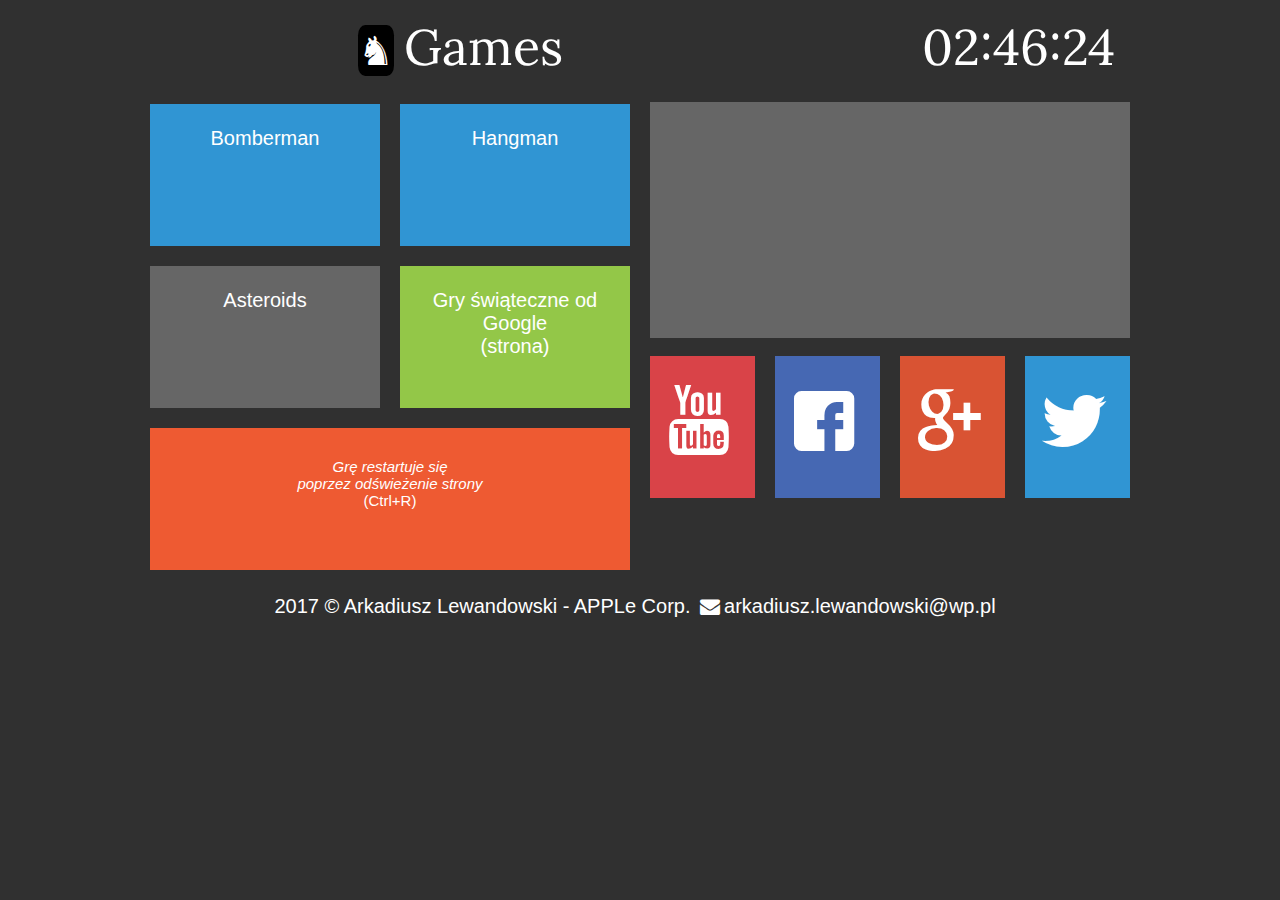
<file: index.html>
<!DOCTYPE HTML>
<html lang="pl">
<head>
  <meta charset="UTF-8"/>
  <meta http-equiv="X-UA-Campatible" content="IE=edge, chrome=1"/>
  
  <title> Games </title>
  
  <meta name="description" content="Programista webowy, HTML, CSS, JavaScript, MySQL, C++."/>
  <meta name="author" content="APPLe Corp."/>
  <meta name="keywords" description="programista, strona internetowa, html, css, js, mysql, portfolio, php"/>
  
  <link rel="stylesheet" href="style.css" type="text/css"/>
  <link rel="stylesheet" href="css/fontello.css" type="text/css"/>
  <link href="https://fonts.googleapis.com/css?family=Clicker+Script|Griffy|Indie+Flower|Lora" rel="stylesheet">
  <script src="timer.js"></script>
  
</head>

  <body onload="odliczanie();">
     <div id="container">
        <div class="rectangle">
		<a href="index.html"class=tilelinkhtml5>
		   <div id="logo">Games</div></a>
		   <div id="zegar">12:00:00</div>
		   <div style="clear:both;"></div>
		</div>
		
        <div class="squere">
		   
		      <div class="tile1" id="bomberman"><a target="_blank" href="Bomberman/bomberman.html"class=tilelink>
		        </i></br>Bomberman</a>
		      </div>
			  
		      <div class="tile1" id="hangman"><a target="_blank" href="Wisielec/index.html"class=tilelink>
		         </br>Hangman</a>
		      </div>
		      <div style="clear:both;"></div>
			  
			  
		      <div class="tile2" id="asteroids"><a target="_blank" href="AsteroidsK/index.html" class=tilelink>
		         </br>Asteroids</a>
		      </div>
			  
			  <a target="_blank" href="https://santatracker.google.com/village.html"class=tilelinkhtml5>
		      <div class="tile3" id="santa">
		          </br>Gry świąteczne od Google</br> (strona)
		      </div></a>
			  
		      <div style="clear:both;"></div>
			  
		      <div class="tile4">
		          <i>Grę restartuje się</br> poprzez odświeżenie strony</i></br> (Ctrl+R) 
		      </div>
		 </div>
		 
        <div class="squere">
		   <div class="tile5">
		     

		  </div>
		   <a href="http://youtube.com" target="_blank" class=tilelinkhtml5>
		   <div class="yt">
		      <i class="icon-youtube"></i>
		   </div></a>
		   
		   <a href="http://facebook.com" target="_blank" class=tilelinkhtml5>
		   <div class="fb">
		      <i class="icon-facebook-squared"></i>  
		   </div></a>
		   
		   <a href="http://plus.google.com" target="_blank" class=tilelinkhtml5>
		   <div class="gp">
		      <i class="icon-gplus"></i>
		   </div></a>
		   
		   <a href="http://twitter.com" target="_blank" class=tilelinkhtml5>
		   <div class="tw">
		      <i class="icon-twitter"></i>
		   </div></a>
		   
		   <div style="clear:both;"></div>
		</div>
        <div style="clear:both;"></div>
		
        <div class="rectangle">2017 &copy; Arkadiusz Lewandowski - APPLe Corp. <i class="icon-mail-alt"></i>arkadiusz.lewandowski@wp.pl</div>

</div>
<script src="jquery-3.2.1.min.js"></script>
<script src="app.js"></script>
</body>
</html>
</file>
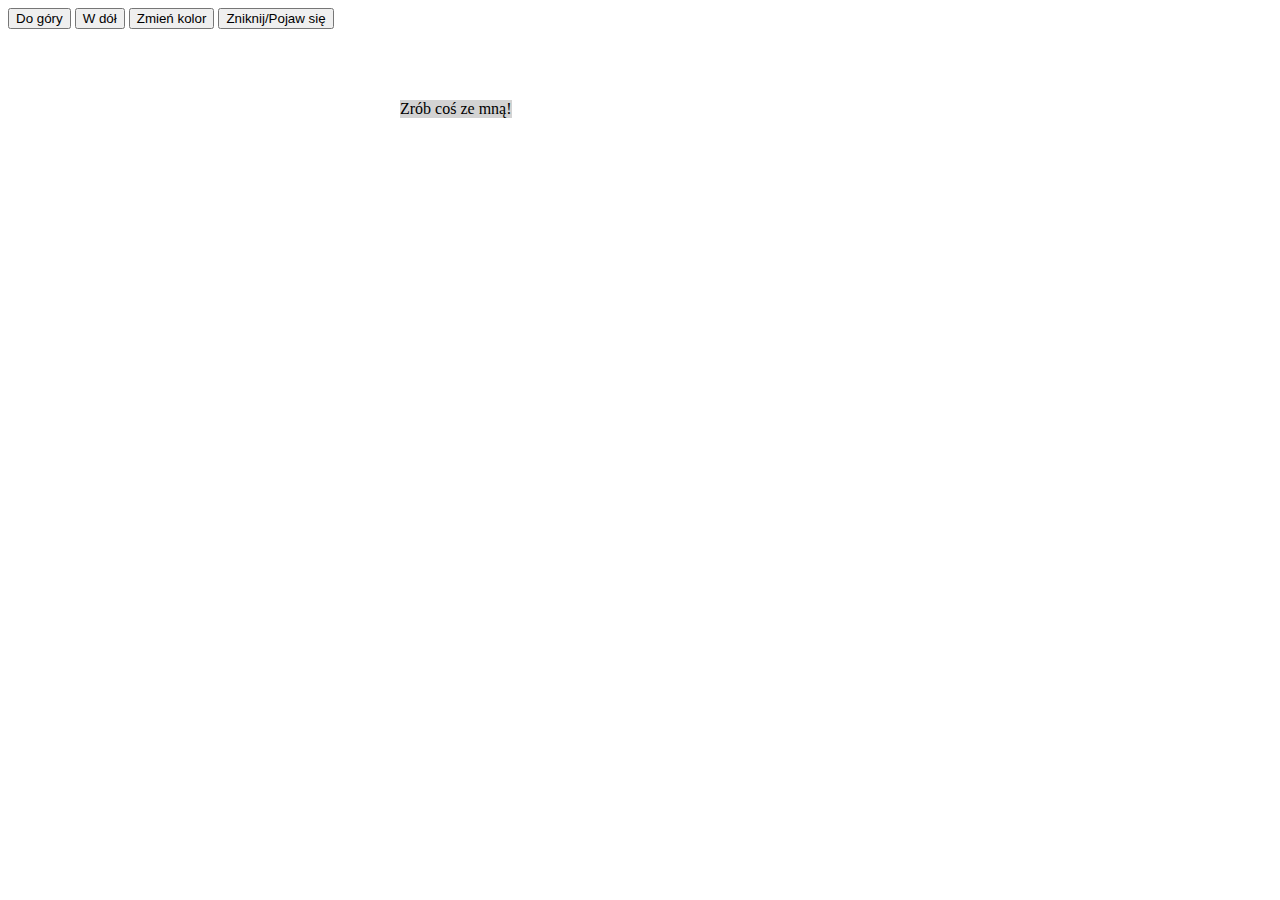
<file: jq/index.html>
<!DOCTYPE html>
<html lang="pl">
	<head>
		<meta charset="utf-8">
		<title>JQuery</title>
		<style>
			#change_me {
			position: absolute;
			top: 100px;
			left: 400px;
			front: 24px aral;
			background-color: lightgray;
		}
			#move_up #move_down #color #disappear {
			padding: 5px;
		}

		</style>
		<script src="scripts/jquery-3.2.1.min.js"></script>
	</head>
	<body>
		<button id="move_up">Do góry</button>
		<button id="move_down">W dół</button>
		<button id="color">Zmień kolor</button>
		<button id="disappear">Zniknij/Pojaw się</button>

		<div id="change_me">Zrób coś ze mną!</div>
		<script>
			$(document).ready(function(){
				$("#move_up").click(function(){
					$("#change_me").animate({top:30, left:600},200);
				});
				$("#move_down").click(function(){
					$("#change_me").animate({top:500, left:300},2000);
				});
				$("#color").click(function(){
					$("#change_me").css("color", "green");
				});
				$("#disappear").click(function(){
					$("#change_me").toggle("slow");
				});
			});
		</script>
	</body>
	
	</html>
</file>
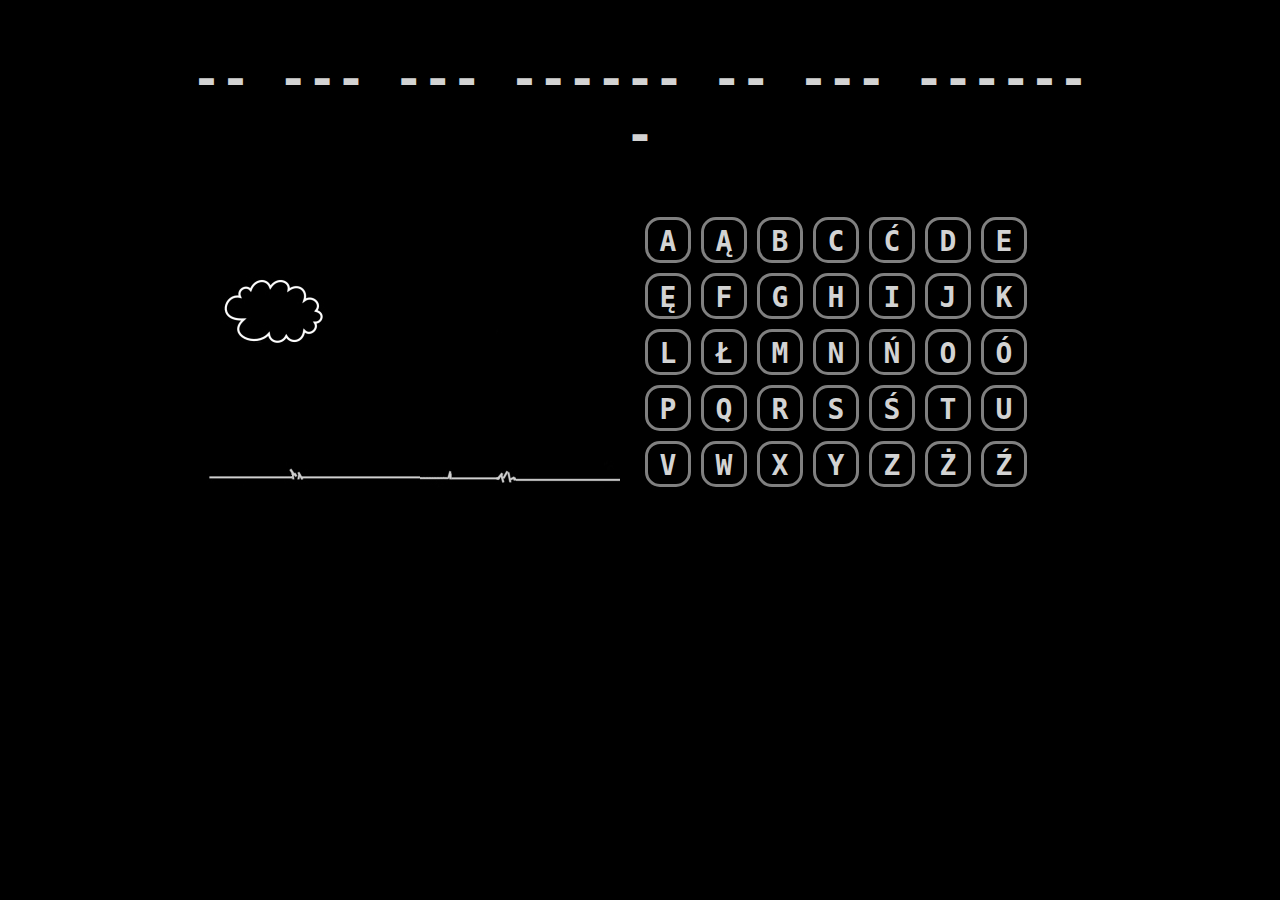
<file: Wisielec/index.html>
<!DOCTYPE html>
<html lang="PL">
<head>
	<meta charset="utf-8"/>
	<title> Szubuienica</title>
	
	<link rel="stylesheet" href="style.css" type="text/css"/>
	<script src="szubienica.js"></script>
</head>

<body>
	<div id="pojemnik">
		<div id="plansza"></div>
		<div id="szubienica">
			<img src="img/s0.jpg" alt=>
		</div>
		<div id="alfabet"></div>
		<div style="clear:both;"></div>		
	</div>
</body>

</html>
</file>
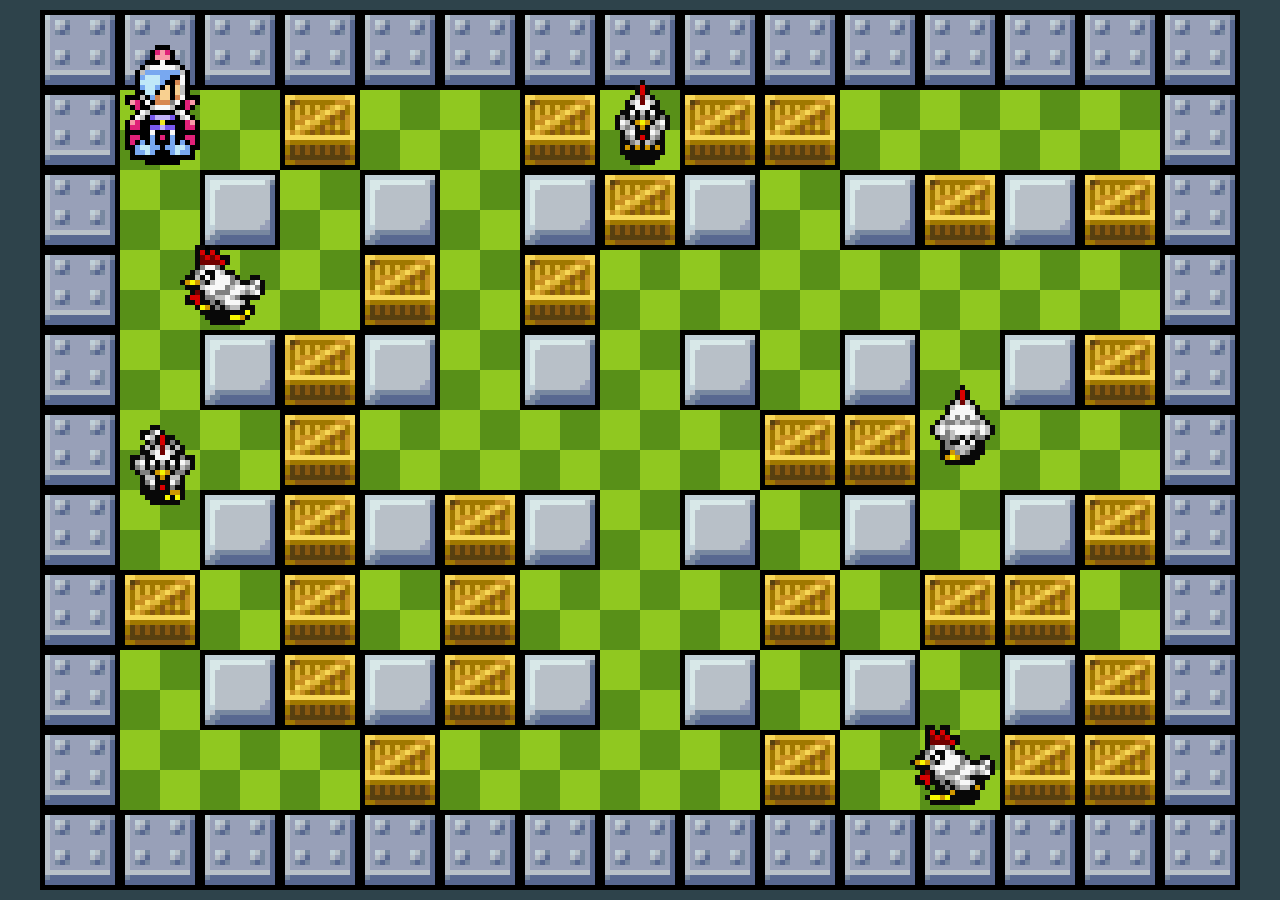
<file: Bomberman/bomberman.html>
<!DOCTYPE html>
<html lang="pl">
	<head>
		<meta charset="utf-8">
		<title>Bomberman</title>
		<style>
			body{
				margin:0;
				padding: 0;
				overflow: hidden;
				background-color: #2E434B;
			}
			canvas{
				position: absolute;
				top:0;
				left:0;
			}
		</style>
	</head>
	<body>
		<script src="js/modernizr-2.6.2.min.js"></script>
		<script src="js/rAF.js"></script>
		<script src="js/game.js"></script>
		
		<script src="js/Character.js"></script>
		<script src="js/Board.js"></script>
		<script src="js/Bomb.js"></script>
		<script src="js/Crate.js"></script>
		
	</body>
</html>
</file>
<file: style.css>
body
{
	background-color:#303030;
	color:#ffffff;
	font-family: sans-serif;
	font-size:20px;
} 
#container
{
	width:1000px;
	margin-left:auto;
	margin-right:auto;
}
#logo
{
	float:left;
	font-size:50px;
	width:600px;
	font-family: 'Lora', serif;
	text-align:left:

}
#zegar
{
	float:right;
	font-size:50px;
    text-align:left;
	font-family: 'Lora', serif;
}
#logo::before{
	content: "♞";
	font-size: 40px;
	width: 40px;
	height: 30px;
	border-radius: 20%;
	background-color: black;
	margin: 0 10px;
	padding: 0px;
} 


.rectangle
{
	width:960px;
	margin:15px;
	text-align:center;
}
.squere
{
	width:50%;
	float:left;
	color:white;
}
.tile1
{
	margin:10px;
	width:230px;
	height:142px;
	background-color:#3095d3;
	float:left;
	text-align:center;
	
}

#bomberman:hover
{
	background-image: url("bomberman2.jpg");
}

#hangman:hover
{
	background-image: url("hangman.jpg");
}

.tile2
{
	margin:10px;
	width:230px;
	height:142px;
	background-color:#666666;
	float:left;
	text-align:center;
}

.tile2:hover
{
	background-image: url("asteroids.jpg");
}


.tile3
{
	margin:10px;
	width:230px;
	height:142px;
	background-color:#93c748;
	float:left;
	text-align:center;
}

.tile3:hover
{
	background-color:#82b637;
	
}

.tile4
{
	margin:10px;
	width:420px;
	height:82px;
	background-color:#ee5a32;
	text-align:center;
	padding:30px;
	font-size:15px;
}

.tile5
{
	margin:10px;
	width:420px;
	height:244px;
	background-color:#666666;
	text-align:justify;
	padding:30px;
	font-size:18px;
}
.yt
{
	margin:10px;
	width:105px;
	height:142px;
	background-color:#d94348;
	float:left;
	
}

.yt:hover
{
	background-color:#c83237;
}


.fb
{
	margin:10px;
	width:105px;
	height:142px;
	background-color:#4668b3;
	float:left;
	
}

.fb:hover
{
	background-color:#3557a2;
}


.gp
{
	margin:10px;
	width:105px;
	height:142px;
	background-color:#d95333;
	float:left;
	
}

.gp:hover
{
	background-color:#c84222;
}


.tw
{
	margin:10px;
	width:105px;
	height:142px;
	background-color:#3095d3;
	float:left;
	
}

.tw:hover
{
	background-color:#2084c2;
}
a.tilelink
{
	color:#ffffff;
	text-decoration:none;
	display: block;
	width:230px;
	height:142px;
}
a.tilelinkhtml5
{
	color:#ffffff;
	text-decoration:none;

}
</file>
<file: css/fontello.css>
@font-face {
  font-family: 'fontello';
  src: url('../font/fontello.eot?87157157');
  src: url('../font/fontello.eot?87157157#iefix') format('embedded-opentype'),
       url('../font/fontello.woff2?87157157') format('woff2'),
       url('../font/fontello.woff?87157157') format('woff'),
       url('../font/fontello.ttf?87157157') format('truetype'),
       url('../font/fontello.svg?87157157#fontello') format('svg');
  font-weight: normal;
  font-style: normal;
}
/* Chrome hack: SVG is rendered more smooth in Windozze. 100% magic, uncomment if you need it. */
/* Note, that will break hinting! In other OS-es font will be not as sharp as it could be */
/*
@media screen and (-webkit-min-device-pixel-ratio:0) {
  @font-face {
    font-family: 'fontello';
    src: url('../font/fontello.svg?87157157#fontello') format('svg');
  }
}
*/
 
 [class^="icon-"]:before, [class*=" icon-"]:before {
  font-family: "fontello";
  font-style: normal;
  font-weight: normal;
  speak: none;
 
  display: inline-block;
  text-decoration: inherit;
  width: 1em;
  margin-right: .2em;
  text-align: center;
  /* opacity: .8; */
 
  /* For safety - reset parent styles, that can break glyph codes*/
  font-variant: normal;
  text-transform: none;
 
  /* fix buttons height, for twitter bootstrap */
  line-height: 1em;
 
  /* Animation center compensation - margins should be symmetric */
  /* remove if not needed */
  margin-left: .2em;
 
  /* you can be more comfortable with increased icons size */
  /* font-size: 120%; */
 
  /* Font smoothing. That was taken from TWBS */
  -webkit-font-smoothing: antialiased;
  -moz-osx-font-smoothing: grayscale;
 
  /* Uncomment for 3D effect */
  /* text-shadow: 1px 1px 1px rgba(127, 127, 127, 0.3); */
}
 
.icon-user:before { content: '\e800'; font-size:70px; margin-top:30px } /* '' */
.icon-mail:before { content: '\e801'; font-size:70px; margin-top:30px } /* '' */
.icon-mail-alt:before { content: '\f0e0';  } /* '' */
.icon-laptop:before { content: '\f109';font-size:70px; margin-top:30px  } /* '' */
.icon-graduation-cap:before { content: '\f19d';font-size:70px; margin-top:30px  } /* '' */
.icon-twitter:before { content: '\f309'; font-size:70px; margin-top:30px} /* '' */
.icon-facebook-squared:before { content: '\f30e';font-size:70px; margin-top:30px } /* '' */
.icon-gplus:before { content: '\f30f';font-size:70px; margin-top:30px } /* '' */
.icon-youtube:before { content: '\f313'; font-size:70px; margin-top:30px} /* '' */
</file>
<file: Wisielec/style.css>
body{
	background-color: #000000;
	color: lightgray;
	font-size: 28px;
	font-family: 'Inconsolata', monospace;
	font-weight:700;
	
	
}

#pojemnik{
	width:900px;
	margin-left: auto;
	margin-right: auto;
	
}

#plansza{
	width:900;
	margin-top:50px;
	margin-bottom:50px;
	text-align:center;
	font-size:48px;
	min-height:60px;
}
#szubienica{
	float: left;
	width:450px;
	text-align:center;
	min-height:280px;
}
#alfabet{
	float: left;
	width:450px;
	text-align:center;
	min-height:280px;
}
.litera
{
	width:30px;
	height: 30px;
	text-align: center;
	padding: 5px;
	margin: 5px;
	border:3px solid gray;
	float: left;
	cursor: pointer;
	border-radius: 15px;
}
.litera:hover
{
	background-color: #222222;
	color: white;
	border: 3px solid white;
	
}
.reset
{
	color: green;
	cursor: pointer;
	font-size: 48px;
}
.reset:hover
{
	color: white;
}
</file>
